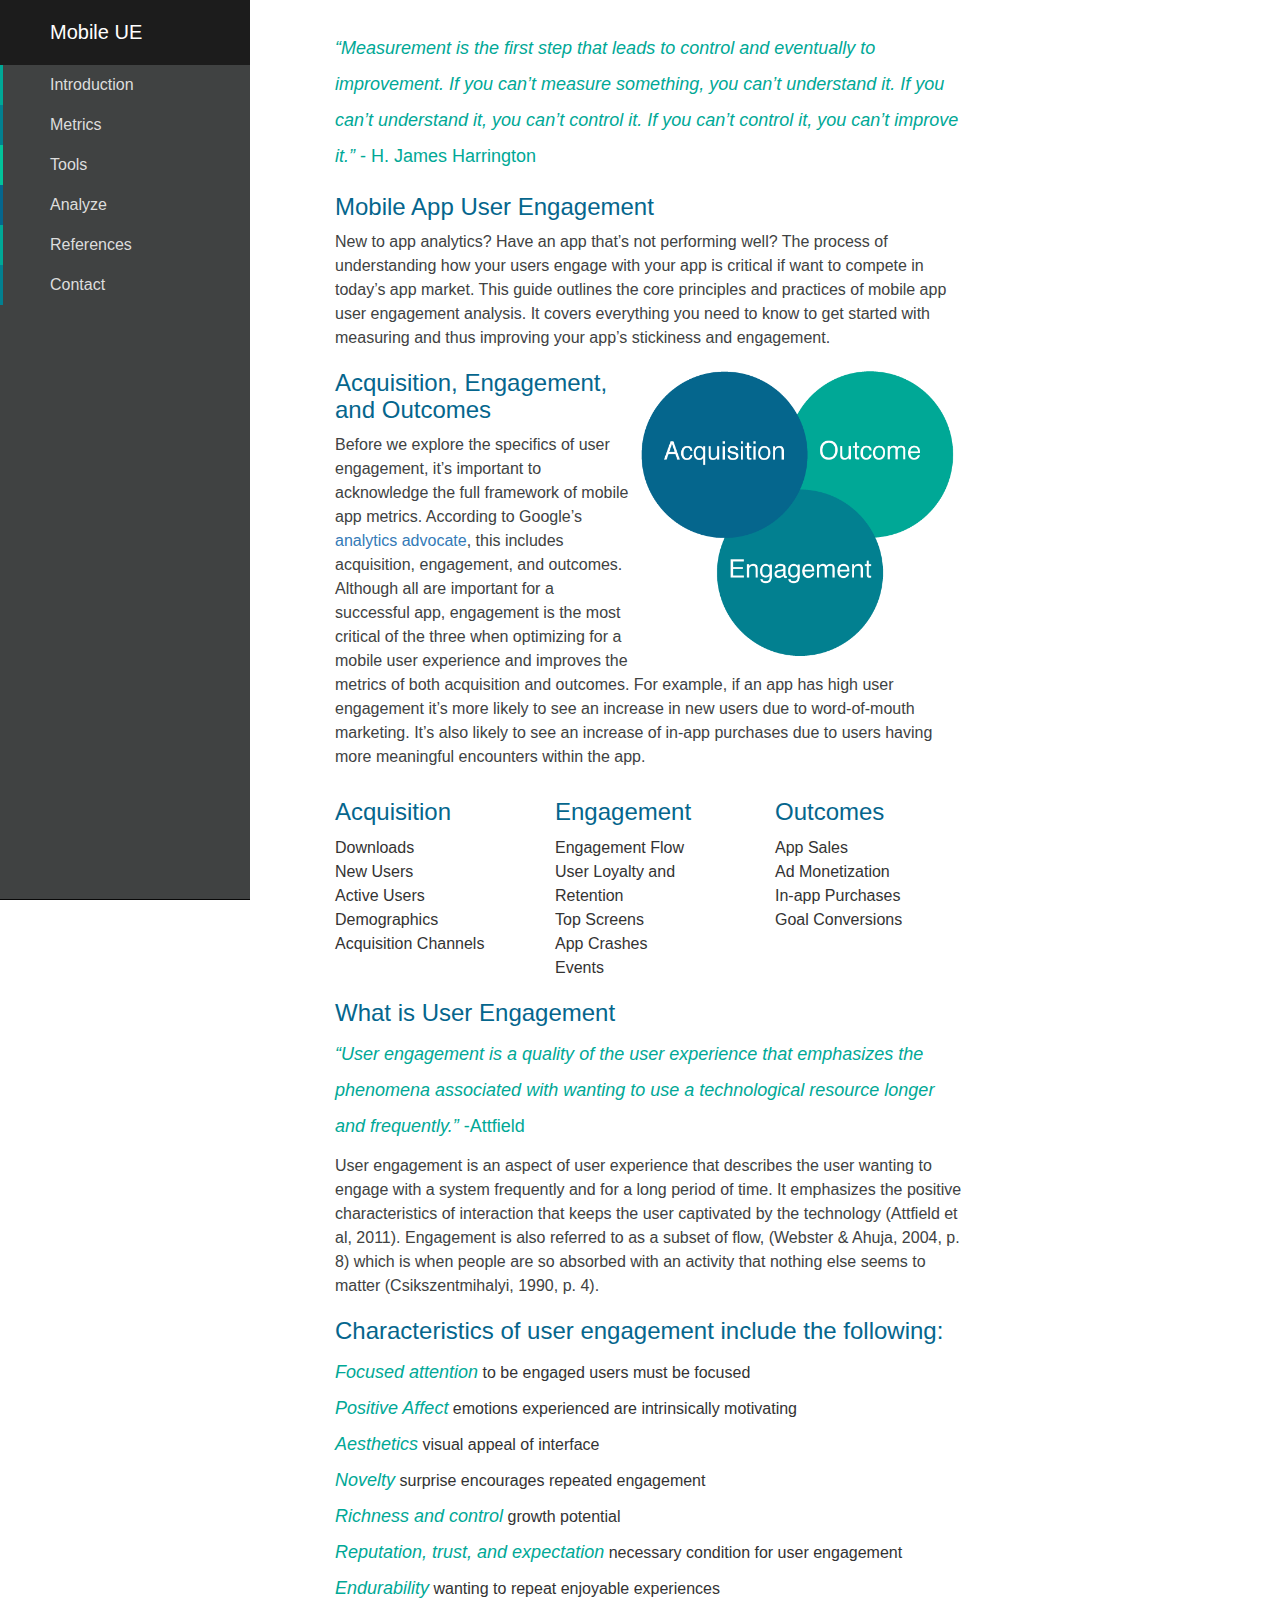
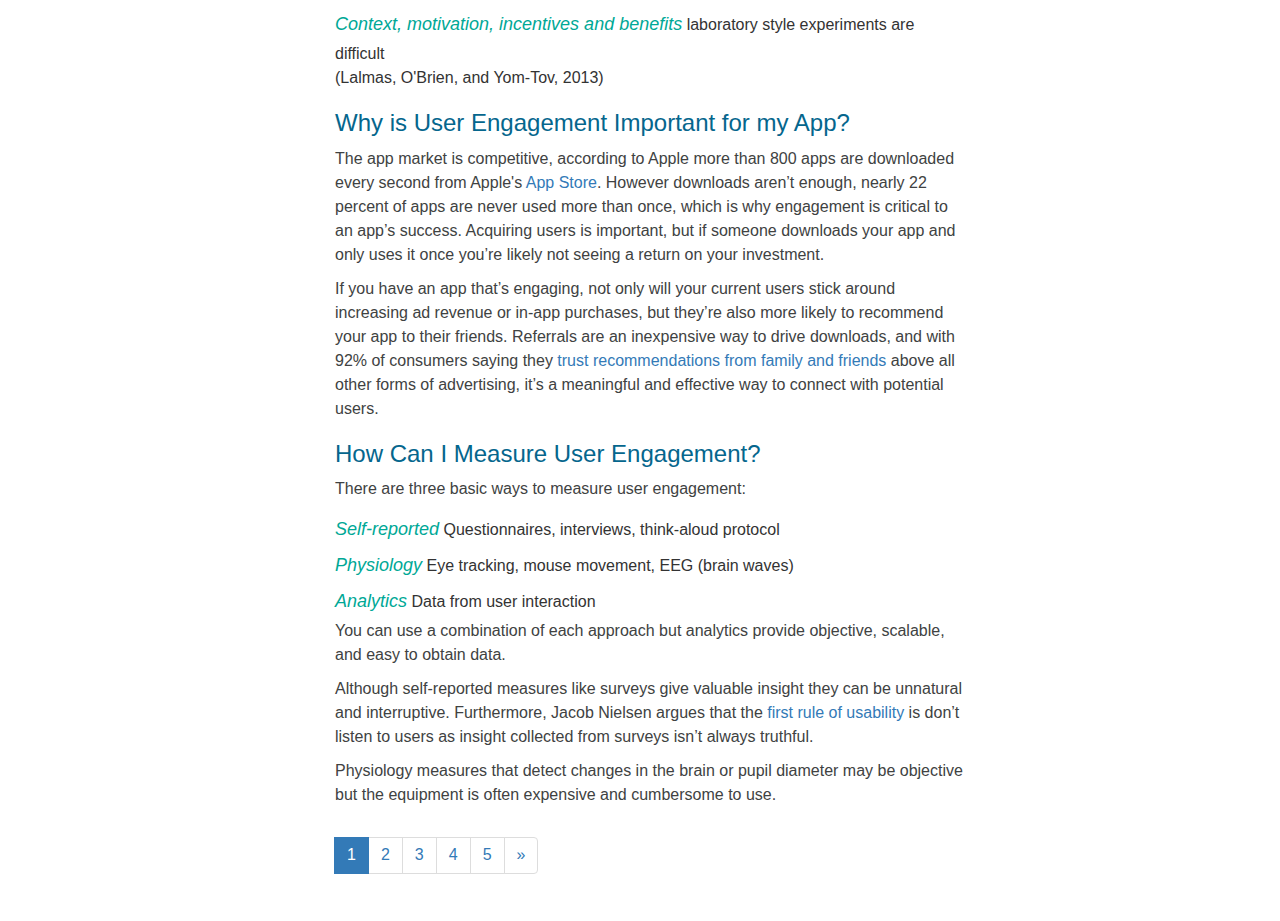
<file: index.html>
<!DOCTYPE html>
<html lang="en">

<head>

    <meta charset="utf-8">
    <meta http-equiv="X-UA-Compatible" content="IE=edge">
    <meta name="viewport" content="width=device-width, initial-scale=1">
    <meta name="description" content="">
    <meta name="author" content="">

    <title>Measuring App User Engagement</title>

    <!-- Bootstrap Core CSS -->
    <link href="css/bootstrap.min.css" rel="stylesheet">

    <!-- Custom CSS -->
    <link href="css/simple-sidebar.css" rel="stylesheet">

    <!-- HTML5 Shim and Respond.js IE8 support of HTML5 elements and media queries -->
    <!-- WARNING: Respond.js doesn't work if you view the page via file:// -->
    <!--[if lt IE 9]>
        <script src="https://oss.maxcdn.com/libs/html5shiv/3.7.0/html5shiv.js"></script>
        <script src="https://oss.maxcdn.com/libs/respond.js/1.4.2/respond.min.js"></script>
    <![endif]-->

</head>

<body>

    <div id="wrapper">

<!-- Sidebar -->
        <nav class="navbar navbar-inverse navbar-fixed-top" id="sidebar-wrapper" role="navigation">
            <ul class="nav sidebar-nav">
                <li class="sidebar-brand">
                    <a href="index.html">
                       Mobile UE
                    </a>
                </li>
                <li>
                    <a href="index.html">Introduction</a>
                </li>
                <li>
                    <a href="metrics.html">Metrics</a>
                </li>
                <li>
                    <a href="tools.html">Tools</a>
                </li>
                <li>
                    <a href="analyze.html">Analyze</a>
                </li>
               
                
                 <li>
                    <a href="references.html">References</a>
                </li>
            
                <li>
                    <a href="https://twitter.com/meshalockett">Contact</a>
                </li>
                
            </ul>
        </nav>
        <!-- /#sidebar-wrapper -->

        <!-- Page Content -->
        <div id="page-content-wrapper">
            <div class="container-fluid">
                <div class="row">
                    <div class="col-lg-12">
                        <p class="green"><em>“Measurement is the first step that leads to control and eventually to improvement. If you can’t measure something, you can’t understand it. If you can’t understand it, you can’t control it. If you can’t control it, you can’t improve it.”</em> - H. James Harrington</p>

                        <h1>Mobile App User Engagement</h1>

                        <p>New to app analytics? Have an app that’s not performing well? The process of understanding how your users engage with your app is critical if want to compete in today’s app market. This guide outlines the core principles and practices of mobile app user engagement analysis. It covers everything you need to know to get started with measuring and thus improving your app’s stickiness and engagement.</p>

                        <img src="img/app-metrics.png" alt="Acquisition, Engagement, and Outcomes diagram" class="img-responsive" width="50%" style="float:right"><h1>Acquisition, Engagement, and Outcomes</h1>

                        <p>Before we explore the specifics of user engagement, it’s important to acknowledge the full framework of mobile app metrics. According to Google’s <a href ="http://analytics.blogspot.co.uk/2013/05/webinar-on-wed-613-metrics-for-mobile.html">analytics advocate</a>, this includes acquisition, engagement, and outcomes. Although all are important for a successful app, engagement is the most critical of the three when optimizing for a mobile user experience and improves the metrics of both acquisition and outcomes. For example, if an app has high user engagement it’s more likely to see an increase in new users due to word-of-mouth marketing. It’s also likely to see an increase of in-app purchases due to users having more meaningful encounters within the app.</p>

						<div class="row">
						  <div class="col-sm-4">
						  <h1>Acquisition</h1>
						  <ul style="list-style: none; list-style-position:inside; margin:0; padding:0; ">
							  <li>Downloads</li>
							  <li>New Users</li>
							  <li>Active Users</li>
							  <li>Demographics</li>
							  <li>Acquisition Channels</li>
						  </ul>

						  </div>
						  <div class="col-sm-4">
						  <h1>Engagement</h1>
						  <ul style="list-style: none; list-style-position:inside; margin:0; padding:0; ">
							  <li>Engagement Flow</li>
							  <li>User Loyalty and Retention</li>
							  <li>Top Screens</li>
							  <li>App Crashes</li>
							  <li>Events</li>
						  </ul></div>
						  <div class="col-sm-4">
						  <h1>Outcomes</h1>
						  <ul style="list-style: none; list-style-position:inside; margin:0; padding:0; ">
							  <li>App Sales</li>
							  <li>Ad Monetization</li>
							  <li>In-app Purchases</li>
							  <li>Goal Conversions</li>
							  
						 </ul>
						  </div>
						</div>


                        <h1>What is User Engagement</h1>
                        
                        <p class="green">
						<em>“User engagement is a quality of the user experience that emphasizes the phenomena associated with wanting to use a technological resource longer and frequently.”</em> -Attfield</p>

						<p>User engagement is an aspect of user experience that describes the user wanting to engage with a system frequently and for a long period of time. It emphasizes the positive characteristics of interaction that keeps the user captivated by the technology (Attfield et al, 2011). Engagement is also referred to as a subset of flow, (Webster & Ahuja, 2004, p. 8) which is when people are so absorbed with an activity that nothing else seems to matter (Csikszentmihalyi, 1990, p. 4).</p>

						<h1>Characteristics of user engagement include the following:</h1>
						<ul style="list-style: none; list-style-position:inside; margin:0; padding:0; ">
							  <li><em class="green">Focused attention</em> to be engaged users must be focused</li>
							  <li><em class="green">Positive Affect</em> emotions experienced are intrinsically motivating</li>
							  <li><em class="green">Aesthetics</em> visual appeal of interface</li>
							  <li><em class="green">Novelty</em> surprise encourages repeated engagement</li>
							  <li><em class="green">Richness and control</em> growth potential</li>
							  <li><em class="green">Reputation, trust, and expectation</em> necessary condition for user engagement</li>
							  <li><em class="green">Endurability</em> wanting to repeat enjoyable experiences</li>
							  <li><em class="green">Context, motivation, incentives and benefits</em> laboratory style experiments are difficult</li>
							  <li>(Lalmas, O'Brien, and Yom-Tov, 2013)</li>
							  
						 </ul>

						<h1>Why is User Engagement Important for my App?</h1>
						<p>The app market is competitive, according to Apple more than 800 apps are downloaded every second from Apple's <a href="http://www.apple.com/pr/library/2013/05/16Apples-App-Store-Marks-Historic-50-Billionth-Download.html"> App Store</a>. However downloads aren’t enough, nearly 22 percent of apps are never used more than once, which is why engagement is critical to an app’s success. Acquiring users is important, but if someone downloads your app and only uses it once you’re likely not seeing a return on your investment.</p>

						<p>If you have an app that’s engaging, not only will your current users stick around increasing ad revenue or in-app purchases, but they’re also more likely to recommend your app to their friends. Referrals are an inexpensive way to drive downloads, and with 92% of consumers saying they <a href="http://www.nielsen.com/us/en/insights/reports/2012/global-trust-in-advertising-and-brand-messages.html">trust recommendations from family and friends</a> above all other forms of advertising, it’s a meaningful and effective way to connect with potential users.</p>

						<h1>How Can I Measure User Engagement?</h1>
						<p>There are three basic ways to measure user engagement:</p>
						<ul style="list-style: none; list-style-position:inside; margin:0; padding:0; ">
						<li><em class="green">Self-reported</em> Questionnaires, interviews, think-aloud protocol</li>
						<li><em class="green">Physiology</em> Eye  tracking, mouse movement, EEG (brain waves)</li>
						<li><em class="green">Analytics</em> Data from user interaction</li>

						</ul>

						<p>You can use a combination of each approach but analytics provide objective, scalable, and easy to obtain data.</p>

						<p>Although self-reported measures like surveys give valuable insight they can be unnatural and interruptive. Furthermore, Jacob Nielsen argues that the <a href="https://www.nngroup.com/articles/first-rule-of-usability-dont-listen-to-users/">first rule of usability</a> is don’t listen to users as insight collected from surveys isn’t always truthful.</p>

						<p>Physiology measures that detect changes in the brain or pupil diameter may be objective but the equipment is often expensive and cumbersome to use.</p>


<nav>
  <ul class="pagination">
    <li>
     
    </li>
    <li class="active"><a href="index.html">1</a></li>
    <li><a href="metrics.html">2</a></li>
    <li><a href="tools.html">3</a></li>
    <li><a href="analyze.html">4</a></li>
    <li><a href="references.html">5</a></li>
    <li>
      <a href="metrics.html" aria-label="Next">
        <span aria-hidden="true">&raquo;</span>
      </a>
    </li>
  </ul>
</nav>

                        <!-- <a href="#menu-toggle" class="btn btn-default" id="menu-toggle">Toggle Menu</a>-->
                    </div>
                </div>
            </div>
        </div>
        <!-- /#page-content-wrapper -->

    </div>
    <!-- /#wrapper -->

    <!-- jQuery -->
    <script src="js/jquery.js"></script>

    <!-- Bootstrap Core JavaScript -->
    <script src="js/bootstrap.min.js"></script>

    <!-- Menu Toggle Script -->
    <script>
    $("#menu-toggle").click(function(e) {
        e.preventDefault();
        $("#wrapper").toggleClass("toggled");
    });
    </script>

</body>

</html>
</file>
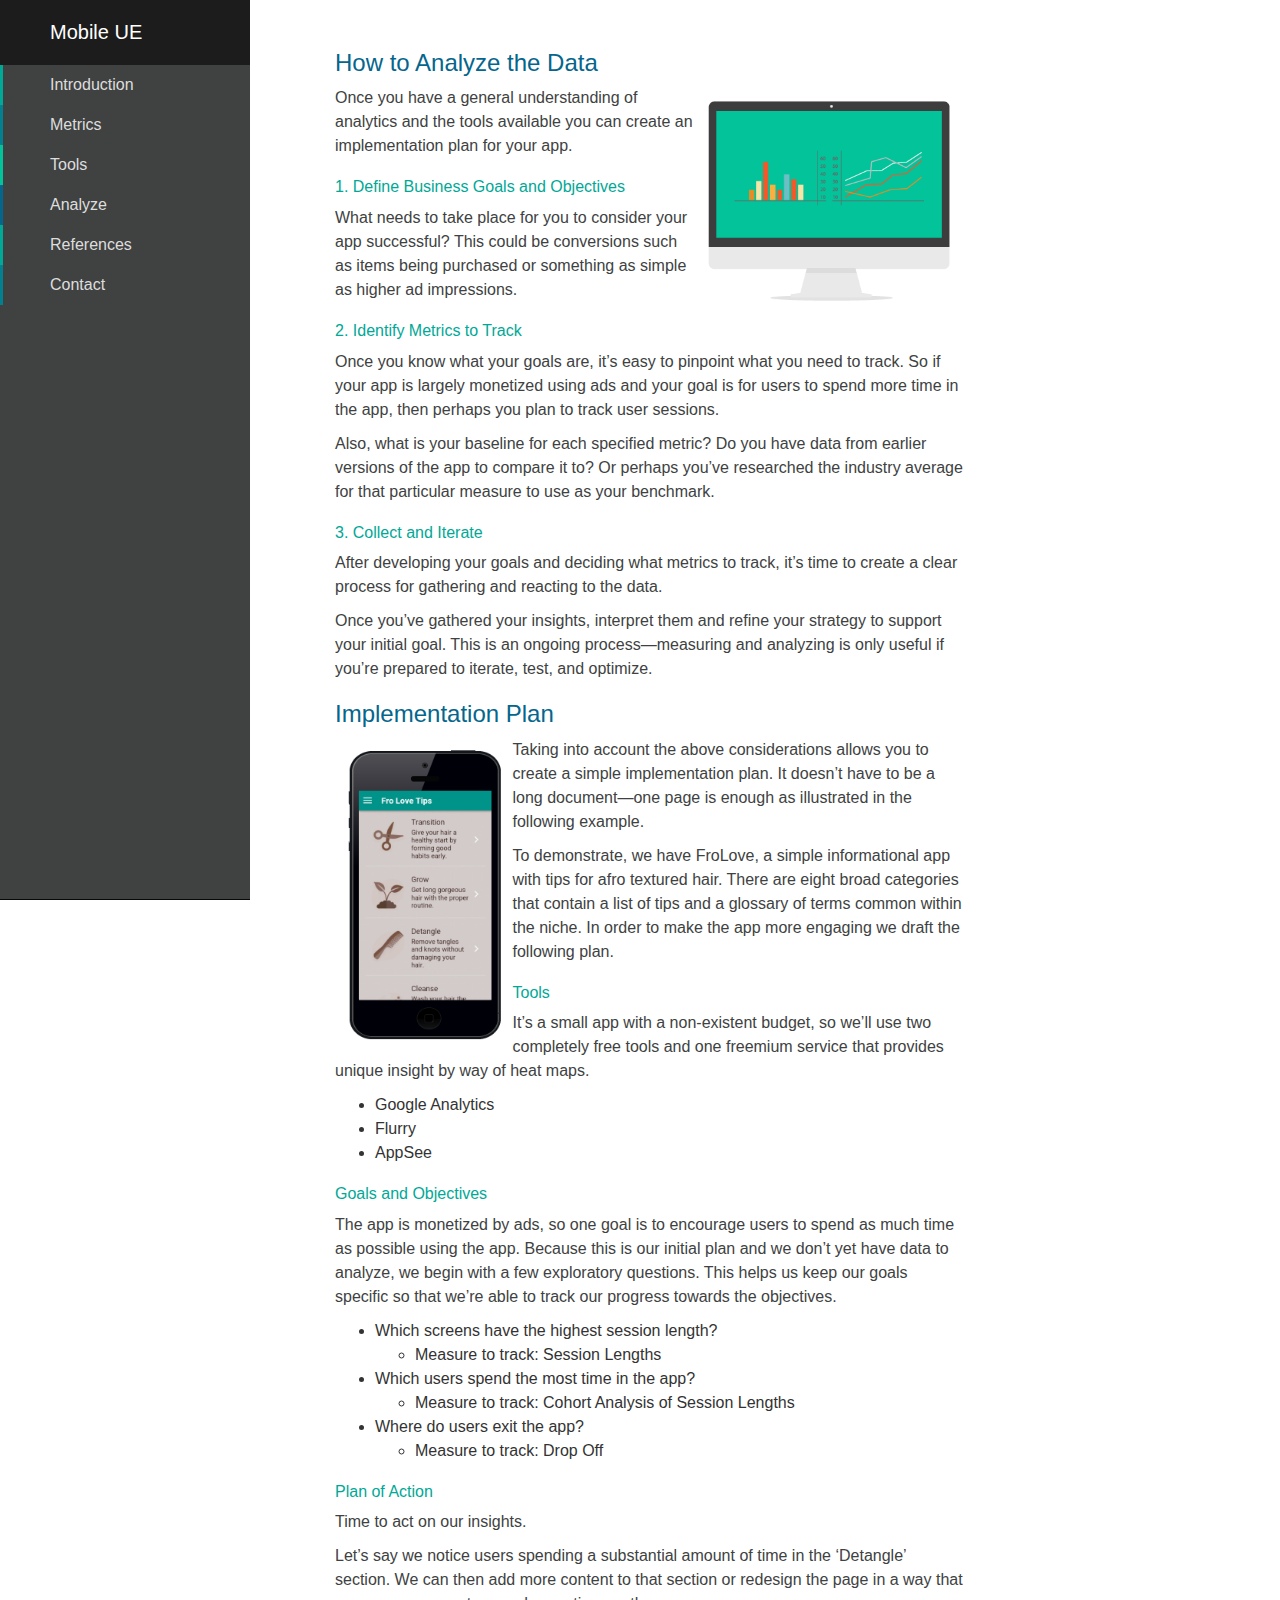
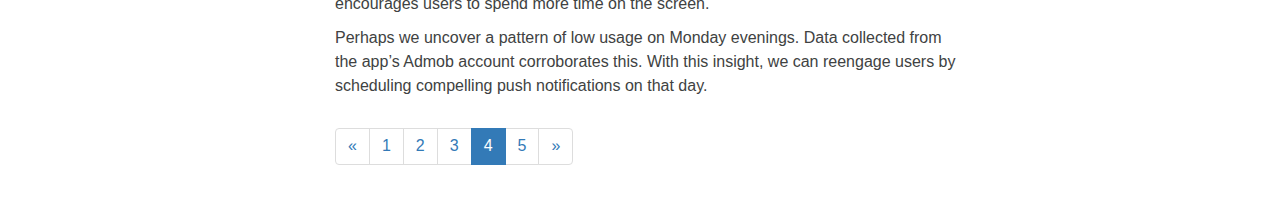
<file: analyze.html>
<!DOCTYPE html>
<html lang="en">

<head>

    <meta charset="utf-8">
    <meta http-equiv="X-UA-Compatible" content="IE=edge">
    <meta name="viewport" content="width=device-width, initial-scale=1">
    <meta name="description" content="">
    <meta name="author" content="">

    <title>Metrics</title>

    <!-- Bootstrap Core CSS -->
    <link href="css/bootstrap.min.css" rel="stylesheet">

    <!-- Custom CSS -->
    <link href="css/simple-sidebar.css" rel="stylesheet">

    <!-- HTML5 Shim and Respond.js IE8 support of HTML5 elements and media queries -->
    <!-- WARNING: Respond.js doesn't work if you view the page via file:// -->
    <!--[if lt IE 9]>
        <script src="https://oss.maxcdn.com/libs/html5shiv/3.7.0/html5shiv.js"></script>
        <script src="https://oss.maxcdn.com/libs/respond.js/1.4.2/respond.min.js"></script>
    <![endif]-->

</head>

<body>

    <div id="wrapper">

<!-- Sidebar -->
        <nav class="navbar navbar-inverse navbar-fixed-top" id="sidebar-wrapper" role="navigation">
            <ul class="nav sidebar-nav">
                <li class="sidebar-brand">
                    <a href="index.html">
                       Mobile UE
                    </a>
                </li>
                <li>
                    <a href="index.html">Introduction</a>
                </li>
                <li>
                    <a href="metrics.html">Metrics</a>
                </li>
                <li>
                    <a href="tools.html">Tools</a>
                </li>
                <li>
                    <a href="analyze.html">Analyze</a>
                </li>
                 
                 <li>
                    <a href="references.html">References</a>
                </li>
            
                <li>
                    <a href="https://twitter.com/meshalockett">Contact</a>
                </li>
                
            </ul>
        </nav>
        <!-- /#sidebar-wrapper -->

        <!-- Page Content -->
        <div id="page-content-wrapper">
            <div class="container-fluid">
                <div class="row">
                    <div class="col-lg-12">
                       <h1>How to Analyze the Data</h1>

                       <img src=img/dashboard.png alt="app-icon" class="img-responsive" width="40%" style="float:right"/>

                       <p>Once you have a general understanding of analytics and the tools available you can create an implementation plan for your app.</p>

                    <h2>1. Define Business Goals and Objectives</h2>
                    <p>What needs to take place for you to consider your app successful? This could be conversions such as items being purchased or something as simple as higher ad impressions.</p>

                    <h2>2. Identify Metrics to Track</h2>

                    <p>Once you know what your goals are, it’s easy to pinpoint what you need to track. So if your app is largely monetized using ads and your goal is for users to spend more time in the app, then perhaps you plan to track user sessions.</p>

                    <p>Also, what is your baseline for each specified metric? Do you have data from earlier versions of the app to compare it to? Or perhaps you’ve researched the industry average for that particular measure to use as your benchmark.</p>

                    <h2>3. Collect and Iterate</h2>

                    <p>After developing your goals and deciding what metrics to track, it’s time to create a clear process for gathering and reacting to the data.</p>

                    <p>Once you’ve gathered your insights, interpret them and refine your strategy to support your initial goal. This is an ongoing process—measuring and analyzing is only useful if you’re prepared to iterate, test, and optimize.</p>

                    <h1>Implementation Plan</h1>

                    <img src=img/frolove_icon.png alt="app-screenshot" class="img-responsive" width="25%" style="float:left"/> <p>Taking into account the above considerations allows you to create a simple implementation plan. It doesn’t have to be a long document—one page is enough as illustrated in the following example.</p>

                    <p>To demonstrate, we have FroLove, a simple informational app with tips for afro textured hair. There are eight broad categories that contain a list of tips and a glossary of terms common within the niche. In order to make the app more engaging we draft the following plan.</p>


                    <h2>Tools</h2>
                    <p>It’s a small app with a non-existent budget, so we’ll use two completely free tools and one freemium service that provides unique insight by way of heat maps.</p>

                    <ul>
                    <li>Google Analytics</li>
                    <li>Flurry</li>
                    <li>AppSee</li>
                    </ul>

                    <h2>Goals and Objectives</h2>
                    <p>The app is monetized by ads, so one goal is to encourage users to spend as much time as possible using the app. Because this is our initial plan and we don’t yet have data to analyze, we begin with a few exploratory questions. This helps us keep our goals specific so that we’re able to track our progress towards the objectives.</p>

                    <ul>
                        <li>Which screens have the highest session length?</li>
                        <ul>
                            <li>Measure to track: Session Lengths</li>

                        </ul>
                        <li>Which users spend the most time in the app?</li>
                        <ul>
                        <li>Measure to track: Cohort Analysis of Session Lengths

                        </li>
                        </ul>
                        <li> Where do users exit the app?</li>
                        <ul>
                        <li>Measure to track: Drop Off</li>
                        </ul>

                    </ul>

                    <h2>Plan of Action</h2>

                    <p>Time to act on our insights.</p>

                    <p>Let’s say we notice users spending a substantial amount of time in the ‘Detangle’ section. We can then add more content to that section or redesign the page in a way that encourages users to spend more time on the screen.</p>

                    <p>Perhaps we uncover a pattern of low usage on Monday evenings. Data collected from the app’s Admob account corroborates this. With this insight, we can reengage users by scheduling compelling push notifications on that day.</p>




<nav>
  <ul class="pagination">
    <li>
      <a href="tools.html" aria-label="Previous">
        <span aria-hidden="true">&laquo;</span>
      </a>
    </li>
    <li><a href="index.html">1</a></li>
    <li><a href="metrics.html">2</a></li>
    <li><a href="tools.html">3</a></li>
    <li class="active"><a href="analyze.html">4</a></li>
    <li><a href="references.html">5</a></li>
    <li>
      <a href="references.html" aria-label="Next">
        <span aria-hidden="true">&raquo;</span>
      </a>
    </li>
  </ul>
</nav>




                    </div>
                </div>
            </div>
        </div>
        <!-- /#page-content-wrapper -->

    </div>
    <!-- /#wrapper -->

    <!-- jQuery -->
    <script src="js/jquery.js"></script>

    <!-- Bootstrap Core JavaScript -->
    <script src="js/bootstrap.min.js"></script>

    <!-- Menu Toggle Script -->
    <script>
    $("#menu-toggle").click(function(e) {
        e.preventDefault();
        $("#wrapper").toggleClass("toggled");
    });
    </script>

</body>

</html>
</file>
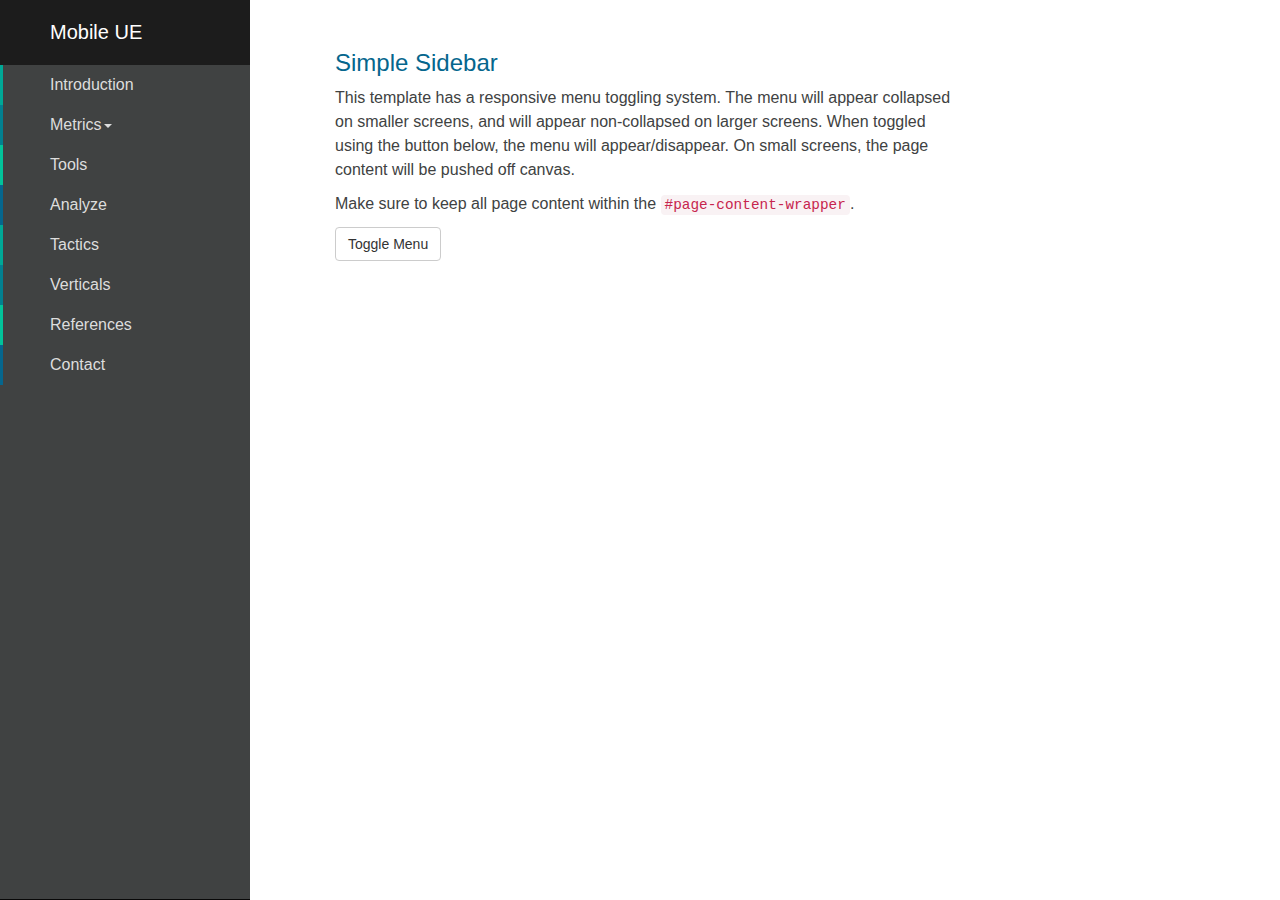
<file: introduction.html>
<!DOCTYPE html>
<html lang="en">

<head>

    <meta charset="utf-8">
    <meta http-equiv="X-UA-Compatible" content="IE=edge">
    <meta name="viewport" content="width=device-width, initial-scale=1">
    <meta name="description" content="">
    <meta name="author" content="">

    <title>Simple Sidebar - Start Bootstrap Template</title>

    <!-- Bootstrap Core CSS -->
    <link href="css/bootstrap.min.css" rel="stylesheet">

    <!-- Custom CSS -->
    <link href="css/simple-sidebar.css" rel="stylesheet">

    <!-- HTML5 Shim and Respond.js IE8 support of HTML5 elements and media queries -->
    <!-- WARNING: Respond.js doesn't work if you view the page via file:// -->
    <!--[if lt IE 9]>
        <script src="https://oss.maxcdn.com/libs/html5shiv/3.7.0/html5shiv.js"></script>
        <script src="https://oss.maxcdn.com/libs/respond.js/1.4.2/respond.min.js"></script>
    <![endif]-->

</head>

<body>

    <div id="wrapper">

<!-- Sidebar -->
        <nav class="navbar navbar-inverse navbar-fixed-top" id="sidebar-wrapper" role="navigation">
            <ul class="nav sidebar-nav">
                <li class="sidebar-brand">
                    <a href="#">
                       Mobile UE
                    </a>
                </li>
                <li>
                    <a href="#">Introduction</a>
                </li>
                <li class="dropdown">
                  <a href="#" class="dropdown-toggle" data-toggle="dropdown">Metrics<span class="caret"></span></a>
                  <ul class="dropdown-menu" role="menu">
                    <li class="dropdown-header">Dropdown heading</li>
                    <li><a href="#">Action</a></li>
                    <li><a href="#">Another action</a></li>
                    <li><a href="#">Something else here</a></li>
                    <li><a href="#">Separated link</a></li>
                    <li><a href="#">One more separated link</a></li>
                  </ul>
                </li>
                <li>
                    <a href="#">Tools</a>
                </li>
                <li>
                    <a href="#">Analyze</a>
                </li>
                 <li>
                    <a href="#">Tactics</a>
                </li>
                 <li>
                    <a href="#">Verticals</a>
                </li>
                 <li>
                    <a href="#">References</a>
                </li>
            
                <li>
                    <a href="#">Contact</a>
                </li>
                
            </ul>
        </nav>
        <!-- /#sidebar-wrapper -->

        <!-- Page Content -->
        <div id="page-content-wrapper">
            <div class="container-fluid">
                <div class="row">
                    <div class="col-lg-12">
                        <h1>Simple Sidebar</h1>
                        <p>This template has a responsive menu toggling system. The menu will appear collapsed on smaller screens, and will appear non-collapsed on larger screens. When toggled using the button below, the menu will appear/disappear. On small screens, the page content will be pushed off canvas.</p>
                        <p>Make sure to keep all page content within the <code>#page-content-wrapper</code>.</p>
                        <a href="#menu-toggle" class="btn btn-default" id="menu-toggle">Toggle Menu</a>
                    </div>
                </div>
            </div>
        </div>
        <!-- /#page-content-wrapper -->

    </div>
    <!-- /#wrapper -->

    <!-- jQuery -->
    <script src="js/jquery.js"></script>

    <!-- Bootstrap Core JavaScript -->
    <script src="js/bootstrap.min.js"></script>

    <!-- Menu Toggle Script -->
    <script>
    $("#menu-toggle").click(function(e) {
        e.preventDefault();
        $("#wrapper").toggleClass("toggled");
    });
    </script>

</body>

</html>
</file>
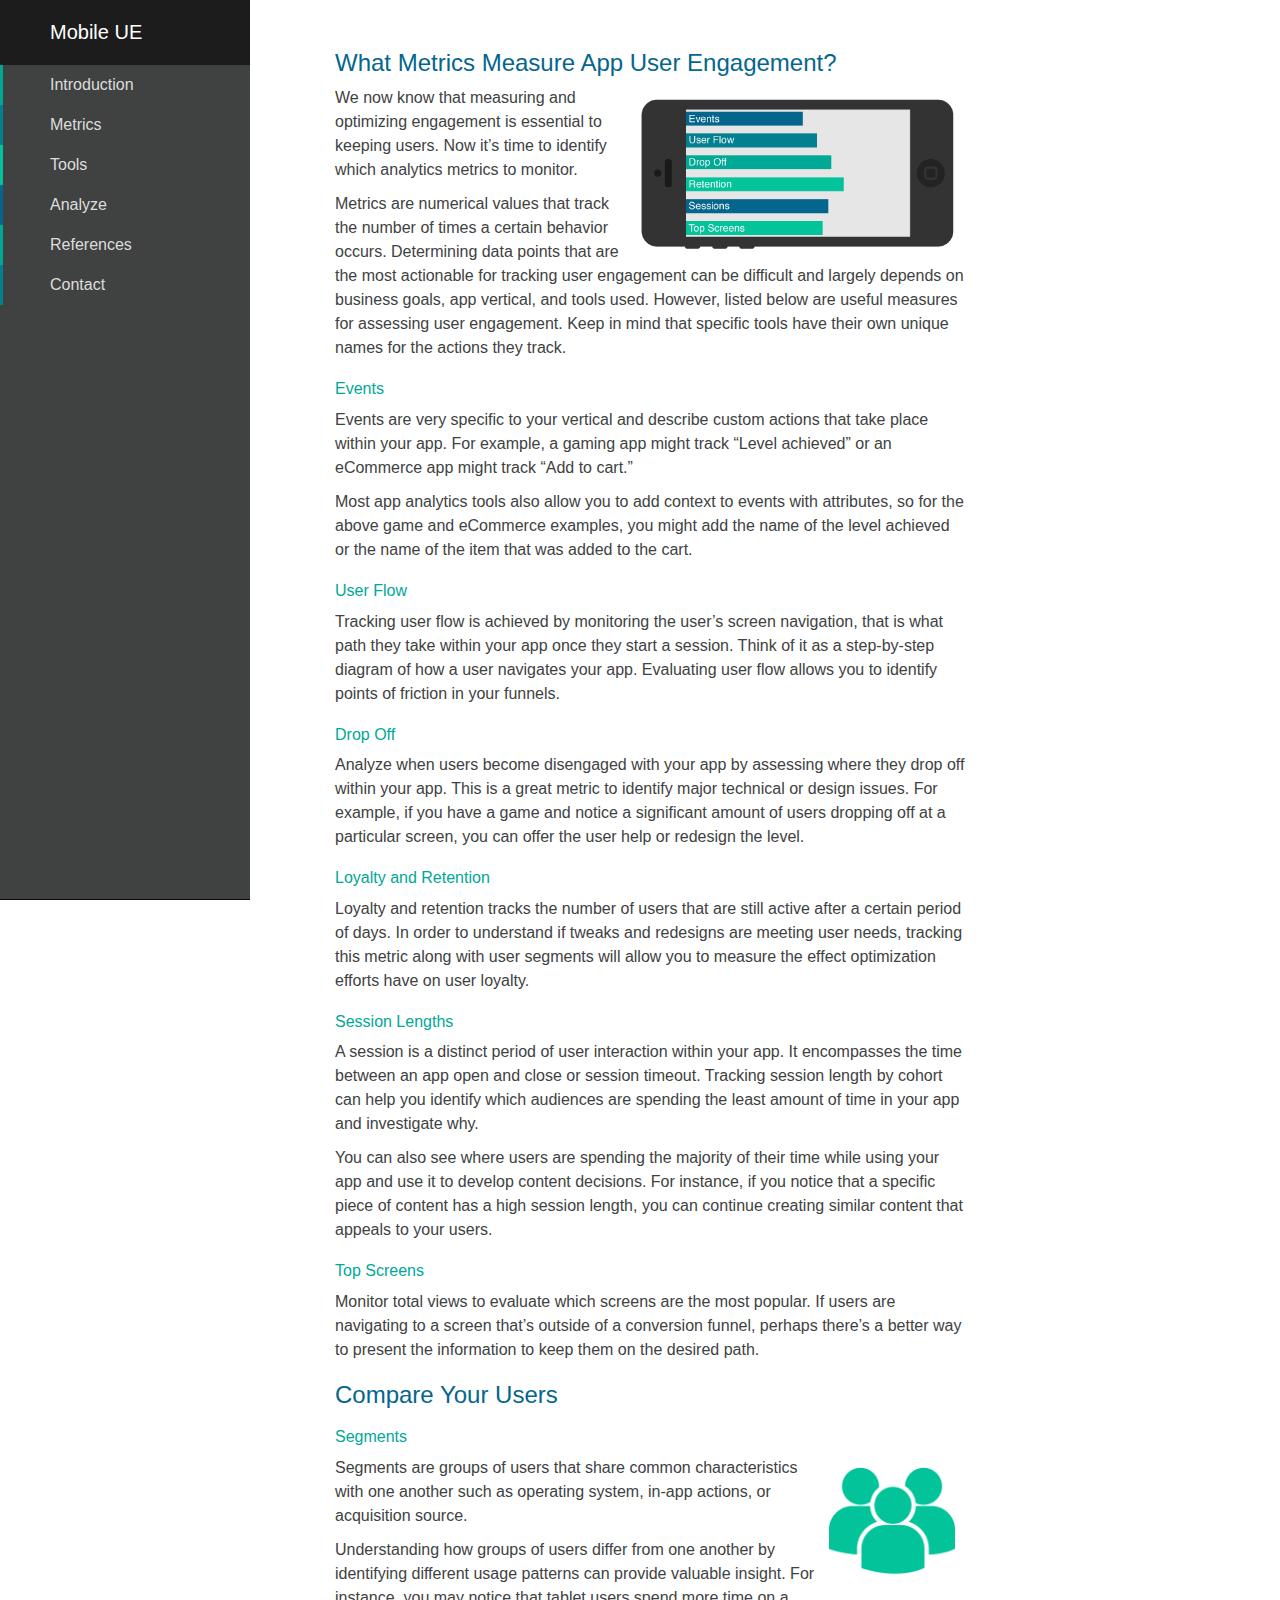
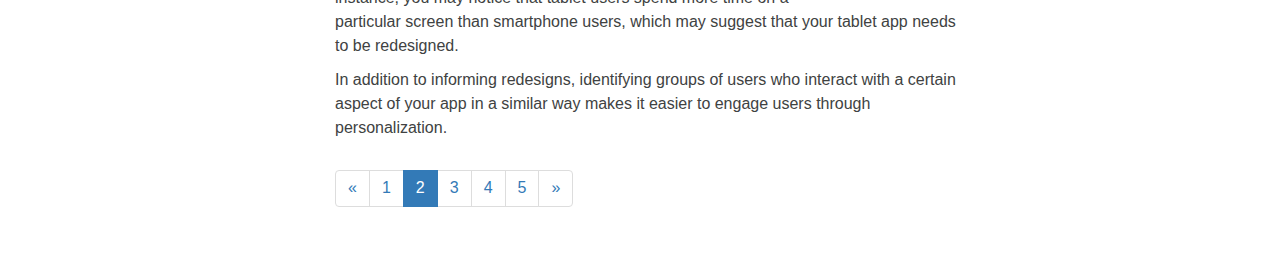
<file: metrics.html>
<!DOCTYPE html>
<html lang="en">

<head>

    <meta charset="utf-8">
    <meta http-equiv="X-UA-Compatible" content="IE=edge">
    <meta name="viewport" content="width=device-width, initial-scale=1">
    <meta name="description" content="">
    <meta name="author" content="">

    <title>Metrics</title>

    <!-- Bootstrap Core CSS -->
    <link href="css/bootstrap.min.css" rel="stylesheet">

    <!-- Custom CSS -->
    <link href="css/simple-sidebar.css" rel="stylesheet">

    <!-- HTML5 Shim and Respond.js IE8 support of HTML5 elements and media queries -->
    <!-- WARNING: Respond.js doesn't work if you view the page via file:// -->
    <!--[if lt IE 9]>
        <script src="https://oss.maxcdn.com/libs/html5shiv/3.7.0/html5shiv.js"></script>
        <script src="https://oss.maxcdn.com/libs/respond.js/1.4.2/respond.min.js"></script>
    <![endif]-->

</head>

<body>

    <div id="wrapper">

<!-- Sidebar -->
        <nav class="navbar navbar-inverse navbar-fixed-top" id="sidebar-wrapper" role="navigation">
            <ul class="nav sidebar-nav">
                <li class="sidebar-brand">
                    <a href="index.html">
                       Mobile UE
                    </a>
                </li>
                <li>
                    <a href="index.html">Introduction</a>
                </li>
                <li>
                    <a href="metrics.html">Metrics</a>
                </li>
                <li>
                    <a href="tools.html">Tools</a>
                </li>
                <li>
                    <a href="analyze.html">Analyze</a>
                </li>
                 
                 <li>
                    <a href="references.html">References</a>
                </li>
            
                <li>
                    <a href="https://twitter.com/meshalockett">Contact</a>
                </li>
                
            </ul>
        </nav>
        <!-- /#sidebar-wrapper -->

        <!-- Page Content -->
        <div id="page-content-wrapper">
            <div class="container-fluid">
                <div class="row">
                    <div class="col-lg-12">
                        <h1>What Metrics Measure App User Engagement?</h1>

                        <img src="img/app-metrics2.png" alt="Acquisition, Engagement, and Outcomes diagram" class="img-responsive" width="50%" style="float:right">
                        <p>We now know that measuring and optimizing engagement is essential to keeping users. Now it’s time to identify which analytics metrics to monitor.</p>

                        
                        <p>Metrics are numerical values that track the number of times a certain behavior occurs.  
                        Determining data points that are the most actionable for tracking user engagement can be difficult and largely depends on business goals, app vertical, and tools used. However, listed below are useful measures for assessing user engagement. Keep in mind that specific tools have their own unique names for the actions they track. </p>

                        <h2>Events</h2>
                        <p>Events are very specific to your vertical and describe custom actions that take place within your app. For example, a gaming app might track “Level achieved” or an eCommerce app might track “Add to cart.”</p>

                        <p>Most app analytics tools also allow you to add context to events with attributes, so for the above game and eCommerce examples, you might add the name of the level achieved or the name of the item that was added to the cart.</p>

                        <h2>User Flow</h2>
                        <p>Tracking user flow is achieved by monitoring the user’s screen navigation, that is what path they take within your app once they start a session. Think of it as a step-by-step diagram of how a user navigates your app. Evaluating user flow allows you to identify points of friction in your funnels.</p>

                        <h2>Drop Off</h2>
                        <p>Analyze when users become disengaged with your app by assessing where they drop off within your app. This is a great metric to identify major technical or design issues. For example, if you have a game and notice a significant amount of users dropping off at a particular screen, you can offer the user help or redesign the level. </p>

                        <h2>Loyalty and Retention</h2>
                        <p>Loyalty and retention tracks the number of users that are still active after a certain period of days. In order to understand if tweaks and redesigns are meeting user needs, tracking this metric along with user segments will allow you to measure the effect optimization efforts have on user loyalty.</p>

                        <h2>Session Lengths</h2>
                        <p>A session is a distinct period of user interaction within your app. It encompasses the time between an app open and close or session timeout. Tracking session length by cohort can help you identify which audiences are spending the least amount of time in your app and investigate why.</p>

                        <p>You can also see where users are spending the majority of their time while using your app and use it to develop content decisions. For instance, if you notice that a specific piece of content has a high session length, you can continue creating similar content that appeals to your users.</p>

                        <h2>Top Screens</h2>
                        <p>Monitor total views to evaluate which screens are the most popular. If users are navigating to a screen that’s outside of a conversion funnel, perhaps there’s a better way to present the information to keep them on the desired path.</p>

                        <h1>Compare Your Users</h1>
                        
                        <h2>Segments</h2>

                         <img src="img/users.png" alt="Acquisition, Engagement, and Outcomes diagram" class="img-responsive" width="20%" style="float:right">

                        <p>Segments are groups of users that share common characteristics with one another such as operating system, in-app actions, or acquisition source.</p>

                        <p>Understanding how groups of users differ from one another by identifying different usage patterns can provide valuable insight. For instance, you may notice that tablet users spend more time on a particular screen than smartphone users, which may suggest that your tablet app needs to be redesigned.</p>

                        <p>In addition to informing redesigns, identifying groups of users who interact with a certain aspect of your app in a similar way makes it easier to engage users through personalization.</p>


<nav>
  <ul class="pagination">
    <li>
      <a href="index.html" aria-label="Previous">
        <span aria-hidden="true">&laquo;</span>
      </a>
    </li>
    <li><a href="index.html">1</a></li>
    <li class="active"><a href="metrics.html">2</a></li>
    <li><a href="tools.html">3</a></li>
    <li><a href="analyze.html">4</a></li>
    <li><a href="references.html">5</a></li>
    <li>
      <a href="tools.html" aria-label="Next">
        <span aria-hidden="true">&raquo;</span>
      </a>
    </li>
  </ul>
</nav>


                    </div>
                </div>
            </div>
        </div>
        <!-- /#page-content-wrapper -->

    </div>
    <!-- /#wrapper -->

    <!-- jQuery -->
    <script src="js/jquery.js"></script>

    <!-- Bootstrap Core JavaScript -->
    <script src="js/bootstrap.min.js"></script>

    <!-- Menu Toggle Script -->
    <script>
    $("#menu-toggle").click(function(e) {
        e.preventDefault();
        $("#wrapper").toggleClass("toggled");
    });
    </script>

</body>

</html>
</file>
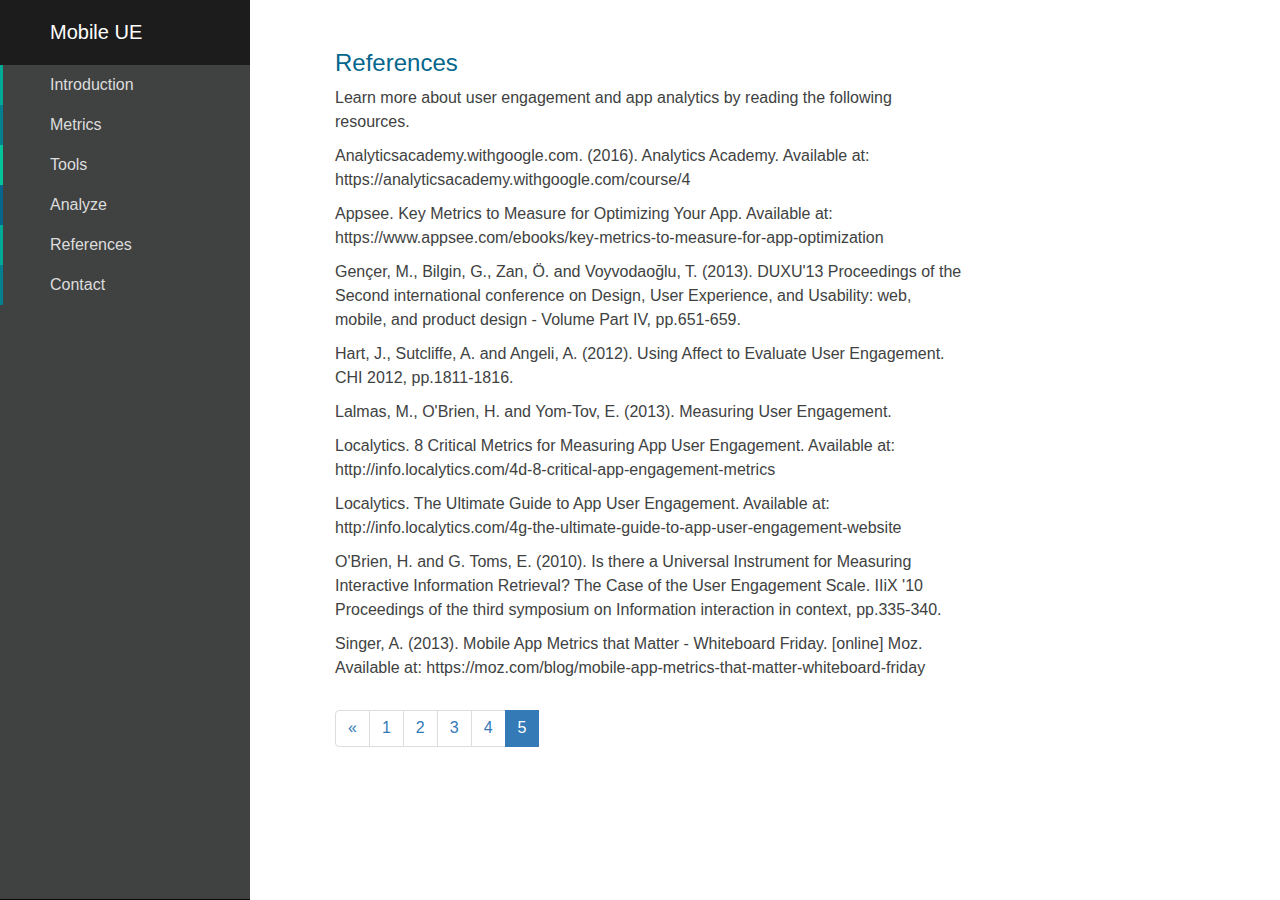
<file: references.html>
<!DOCTYPE html>
<html lang="en">

<head>

    <meta charset="utf-8">
    <meta http-equiv="X-UA-Compatible" content="IE=edge">
    <meta name="viewport" content="width=device-width, initial-scale=1">
    <meta name="description" content="">
    <meta name="author" content="">

    <title>Metrics</title>

    <!-- Bootstrap Core CSS -->
    <link href="css/bootstrap.min.css" rel="stylesheet">

    <!-- Custom CSS -->
    <link href="css/simple-sidebar.css" rel="stylesheet">

    <!-- HTML5 Shim and Respond.js IE8 support of HTML5 elements and media queries -->
    <!-- WARNING: Respond.js doesn't work if you view the page via file:// -->
    <!--[if lt IE 9]>
        <script src="https://oss.maxcdn.com/libs/html5shiv/3.7.0/html5shiv.js"></script>
        <script src="https://oss.maxcdn.com/libs/respond.js/1.4.2/respond.min.js"></script>
    <![endif]-->

</head>

<body>

    <div id="wrapper">

<!-- Sidebar -->
        <nav class="navbar navbar-inverse navbar-fixed-top" id="sidebar-wrapper" role="navigation">
            <ul class="nav sidebar-nav">
                <li class="sidebar-brand">
                    <a href="index.html">
                       Mobile UE
                    </a>
                </li>
                <li>
                    <a href="index.html">Introduction</a>
                </li>
                <li>
                    <a href="metrics.html">Metrics</a>
                </li>
                <li>
                    <a href="tools.html">Tools</a>
                </li>
                <li>
                    <a href="analyze.html">Analyze</a>
                </li>
                 
                 <li>
                    <a href="references.html">References</a>
                </li>
            
                <li>
                    <a href="https://twitter.com/meshalockett">Contact</a>
                </li>
                
            </ul>
        </nav>
        <!-- /#sidebar-wrapper -->

        <!-- Page Content -->
        <div id="page-content-wrapper">
            <div class="container-fluid">
                <div class="row">
                    <div class="col-lg-12">
                     
                     <h1>References</h1>

                     <p>Learn more about user engagement and app analytics by reading the following resources.</p>

                     <p>Analyticsacademy.withgoogle.com. (2016). Analytics Academy. Available at: https://analyticsacademy.withgoogle.com/course/4</p>

                     <p>Appsee. Key Metrics to Measure for Optimizing Your App. Available at: https://www.appsee.com/ebooks/key-metrics-to-measure-for-app-optimization</p>

                     <p>Gençer, M., Bilgin, G., Zan, Ö. and Voyvodaoğlu, T. (2013). DUXU'13 Proceedings of the Second international conference on Design, User Experience, and Usability: web, mobile, and product design - Volume Part IV, pp.651-659.</p>

                     <p>Hart, J., Sutcliffe, A. and Angeli, A. (2012). Using Affect to Evaluate User Engagement. CHI 2012, pp.1811-1816. </p>

                     <p>Lalmas, M., O'Brien, H. and Yom-Tov, E. (2013). Measuring User Engagement.</p>

                     <p>Localytics. 8 Critical Metrics for Measuring App User Engagement. Available at: 
                        http://info.localytics.com/4d-8-critical-app-engagement-metrics</p>

                     <p>Localytics. The Ultimate Guide to App User Engagement. Available at: http://info.localytics.com/4g-the-ultimate-guide-to-app-user-engagement-website</p>

                     <p>O'Brien, H. and G. Toms, E. (2010). Is there a Universal Instrument for Measuring Interactive Information Retrieval? The Case of the User Engagement Scale. IIiX '10 Proceedings of the third symposium on Information interaction in context, pp.335-340.</p>

                     <p>Singer, A. (2013). Mobile App Metrics that Matter - Whiteboard Friday. [online] Moz. Available at: https://moz.com/blog/mobile-app-metrics-that-matter-whiteboard-friday</p>

<nav>
  <ul class="pagination">
    <li>
      <a href="analyze.html" aria-label="Previous">
        <span aria-hidden="true">&laquo;</span>
      </a>
    </li>
    <li><a href="index.html">1</a></li>
    <li><a href="metrics.html">2</a></li>
    <li><a href="tools.html">3</a></li>
    <li><a href="analyze.html">4</a></li>
    <li class="active"><a href="references.html">5</a></li>
    <li>
      
    </li>
  </ul>
</nav>
                    </div>
                </div>
            </div>
        </div>
        <!-- /#page-content-wrapper -->

    </div>
    <!-- /#wrapper -->

    <!-- jQuery -->
    <script src="js/jquery.js"></script>

    <!-- Bootstrap Core JavaScript -->
    <script src="js/bootstrap.min.js"></script>

    <!-- Menu Toggle Script -->
    <script>
    $("#menu-toggle").click(function(e) {
        e.preventDefault();
        $("#wrapper").toggleClass("toggled");
    });
    </script>

</body>

</html>
</file>
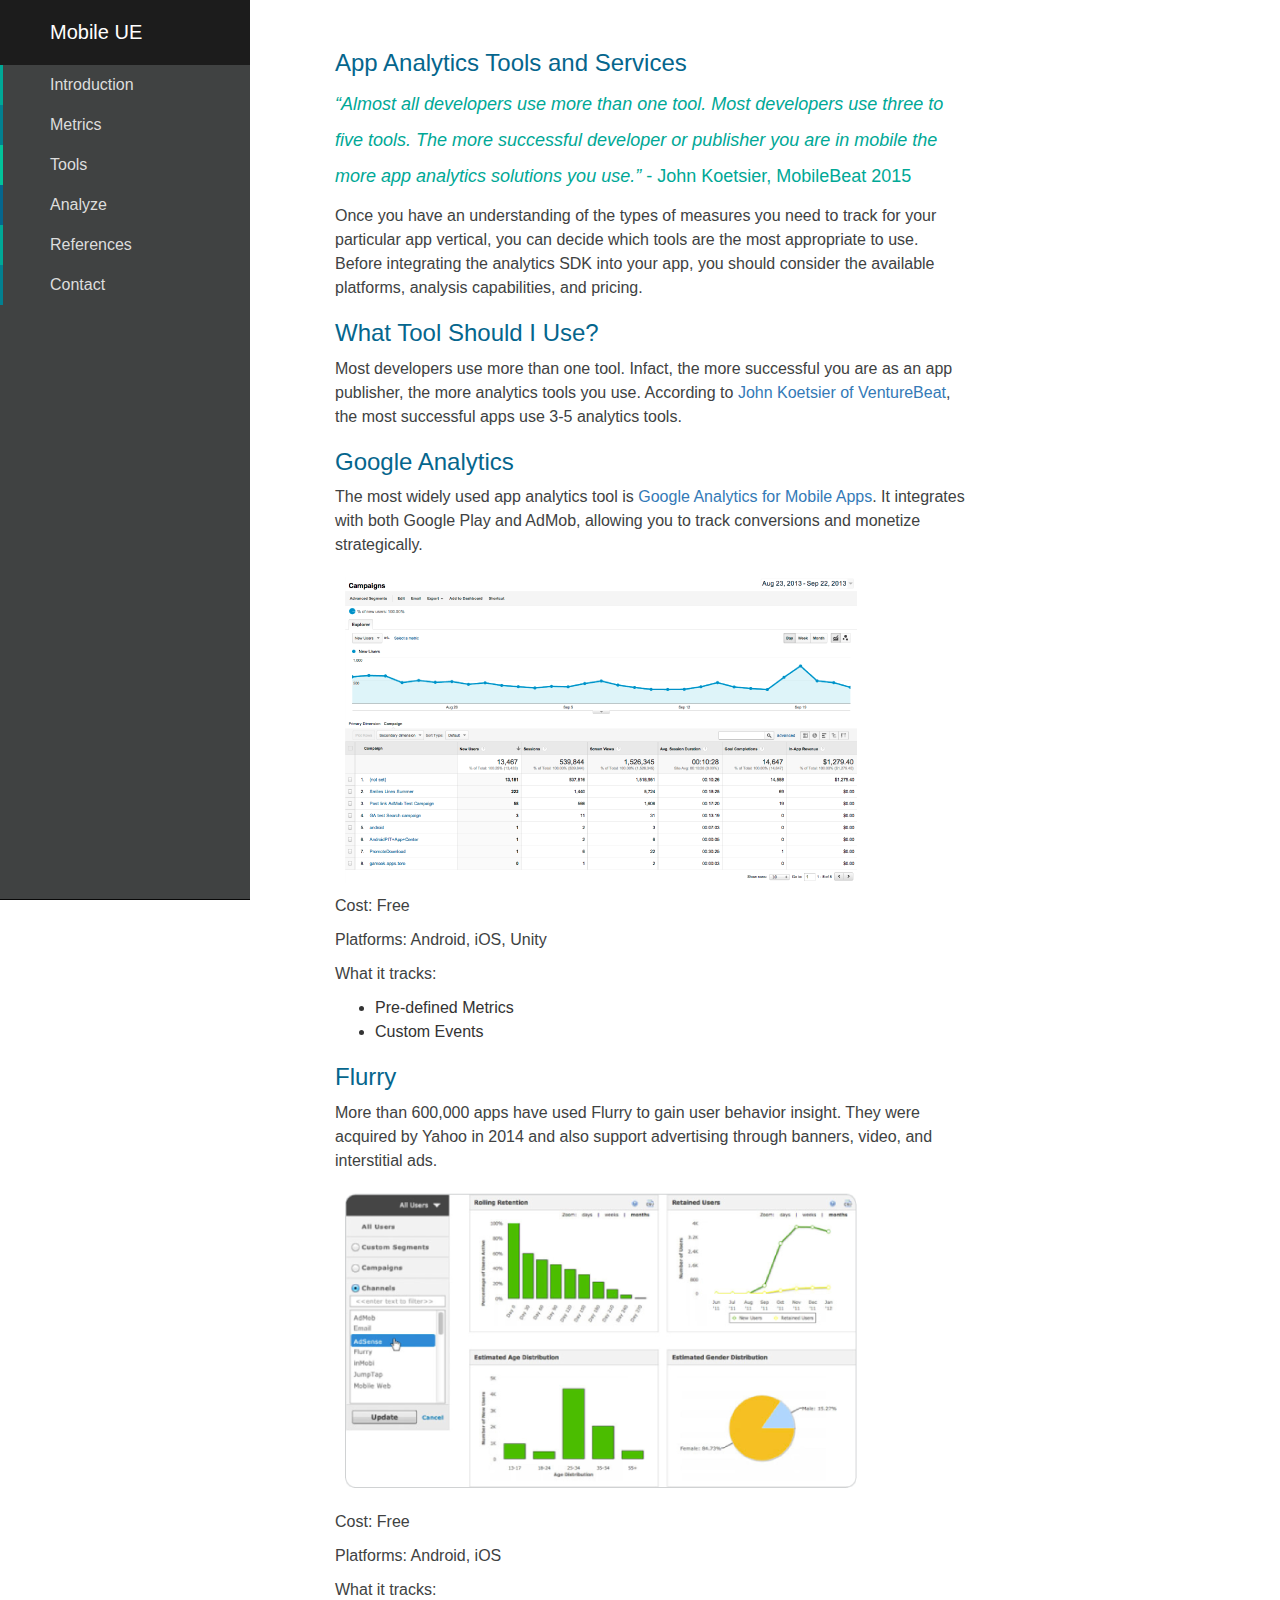
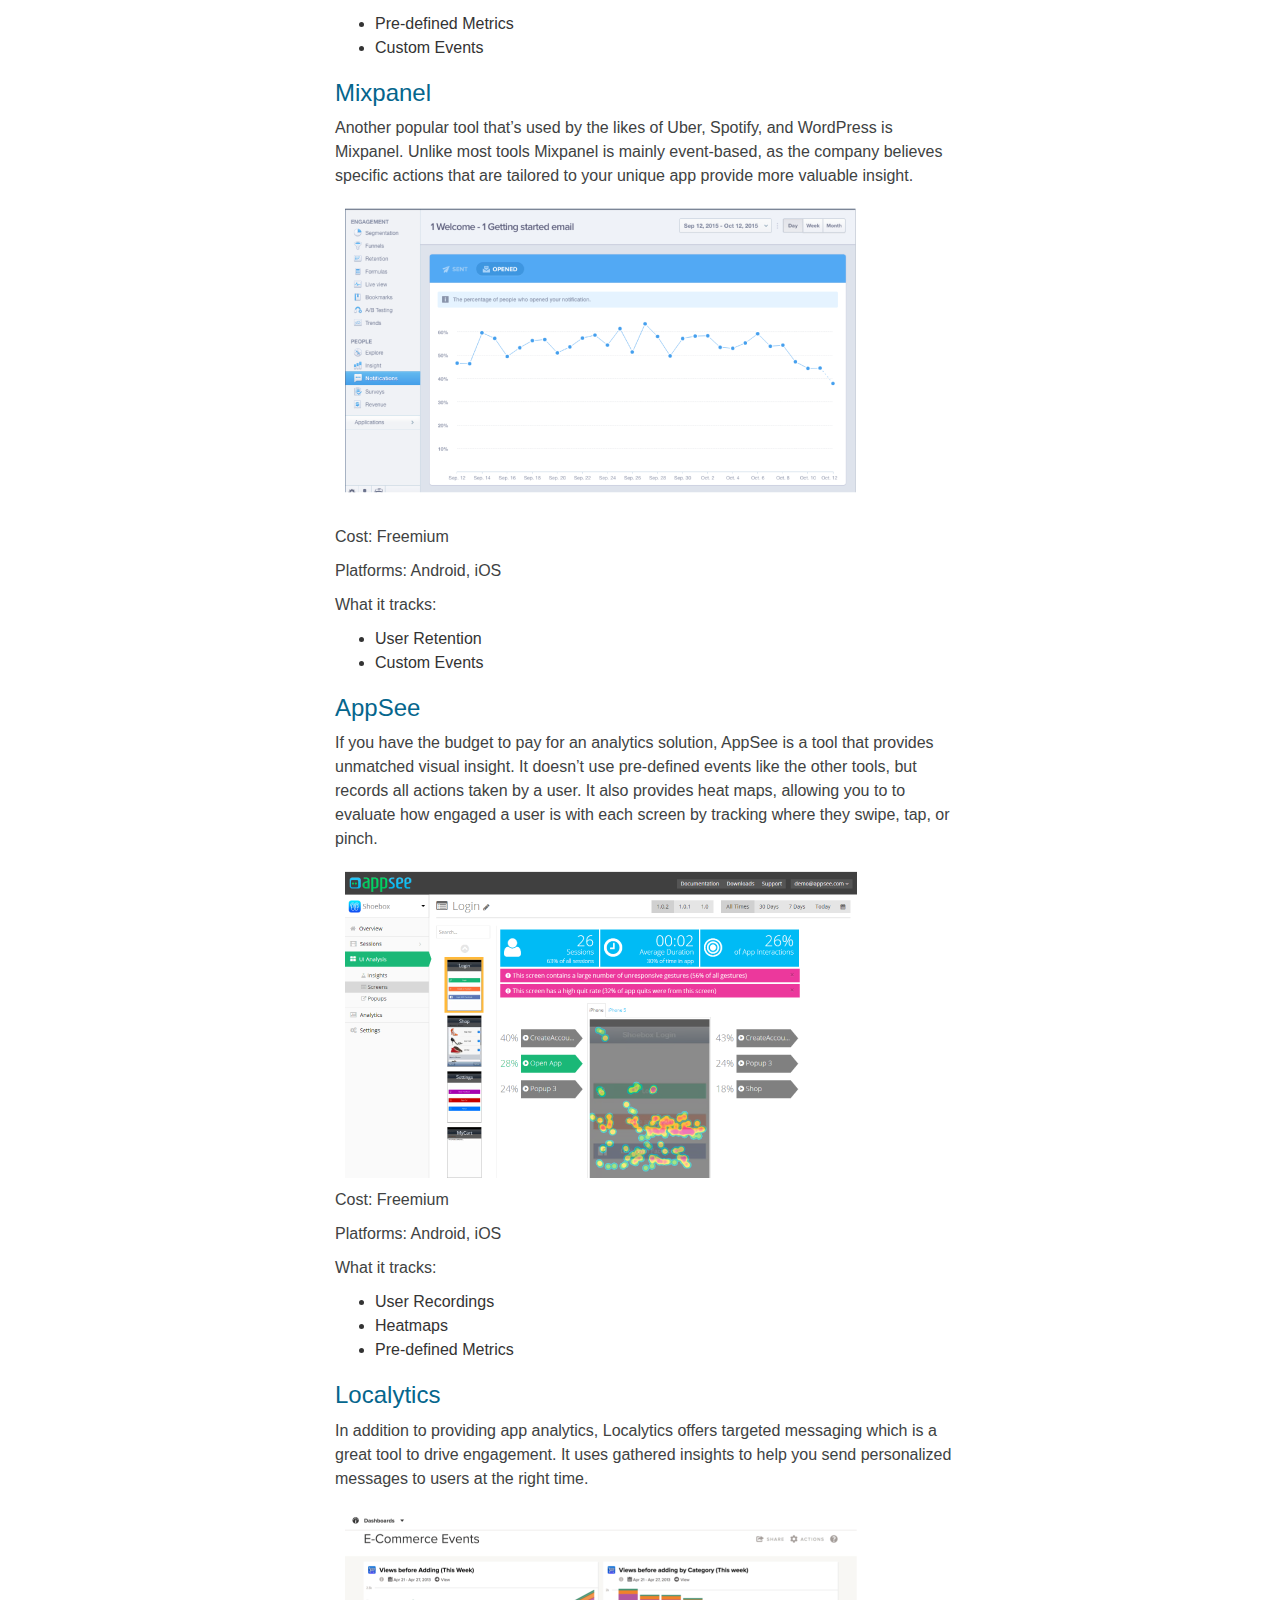
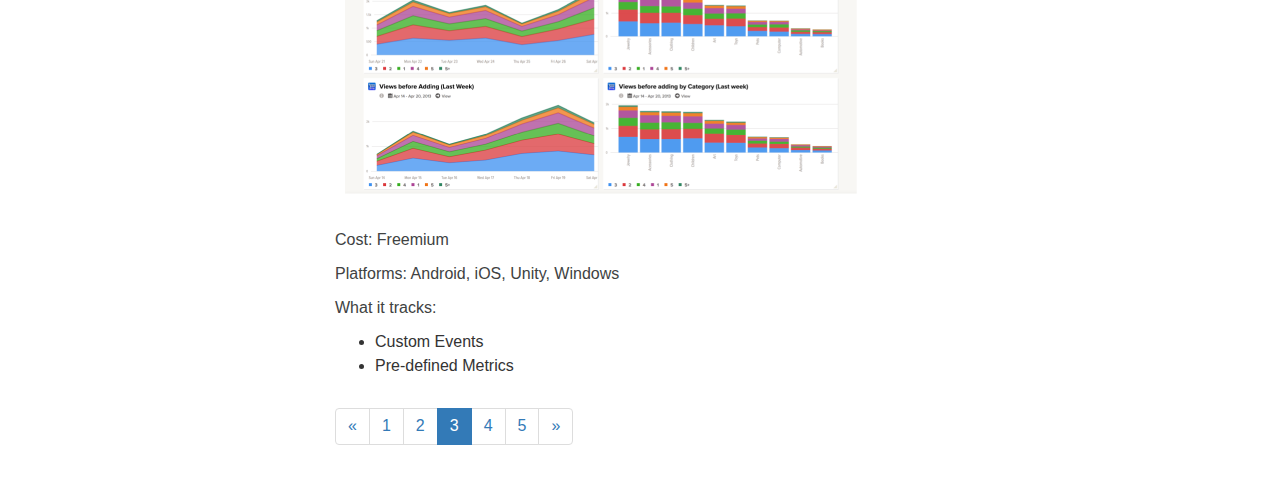
<file: tools.html>
<!DOCTYPE html>
<html lang="en">

<head>

    <meta charset="utf-8">
    <meta http-equiv="X-UA-Compatible" content="IE=edge">
    <meta name="viewport" content="width=device-width, initial-scale=1">
    <meta name="description" content="">
    <meta name="author" content="">

    <title>Metrics</title>

    <!-- Bootstrap Core CSS -->
    <link href="css/bootstrap.min.css" rel="stylesheet">

    <!-- Custom CSS -->
    <link href="css/simple-sidebar.css" rel="stylesheet">

    <!-- HTML5 Shim and Respond.js IE8 support of HTML5 elements and media queries -->
    <!-- WARNING: Respond.js doesn't work if you view the page via file:// -->
    <!--[if lt IE 9]>
        <script src="https://oss.maxcdn.com/libs/html5shiv/3.7.0/html5shiv.js"></script>
        <script src="https://oss.maxcdn.com/libs/respond.js/1.4.2/respond.min.js"></script>
    <![endif]-->

</head>

<body>

    <div id="wrapper">

<!-- Sidebar -->
        <nav class="navbar navbar-inverse navbar-fixed-top" id="sidebar-wrapper" role="navigation">
            <ul class="nav sidebar-nav">
                <li class="sidebar-brand">
                    <a href="index.html">
                       Mobile UE
                    </a>
                </li>
                <li>
                    <a href="index.html">Introduction</a>
                </li>
                <li>
                    <a href="metrics.html">Metrics</a>
                </li>
                <li>
                    <a href="tools.html">Tools</a>
                </li>
                <li>
                    <a href="analyze.html">Analyze</a>
                </li>
                 
                 <li>
                    <a href="references.html">References</a>
                </li>
            
                <li>
                    <a href="https://twitter.com/meshalockett">Contact</a>
                </li>
                
            </ul>
        </nav>
        <!-- /#sidebar-wrapper -->

        <!-- Page Content -->
        <div id="page-content-wrapper">
            <div class="container-fluid">
                <div class="row">
                    <div class="col-lg-12">
                        
                       <h1>App Analytics Tools and Services</h1>

                    <p class="green"><em>“Almost all developers use more than one tool. Most developers use three to five tools. The more successful developer or publisher you are in mobile the more app analytics solutions you use.”</em> - John Koetsier, MobileBeat 2015</p>

                    <p>Once you have an understanding of the types of measures you need to track for your particular app vertical, you can decide which tools are the most appropriate to use. Before integrating the analytics SDK into your app, you should consider the available platforms, analysis capabilities, and pricing.</p>

                    <h1>What Tool Should I Use?</h1>
                    
                    <p>Most developers use more than one tool. Infact, the more successful you are as an app publisher, the more analytics tools you use. According to <a href="https://www.youtube.com/watch?v=l4JFDWl1nIc&feature=youtu.be">John Koetsier of VentureBeat</a>, the  most successful apps use 3-5 analytics tools.</p>

                    <h1>Google Analytics</h1>
                    <p>The most widely used app analytics tool is <a href="https://www.google.com/analytics/mobile/">Google Analytics for Mobile Apps</a>. It integrates with both Google Play and AdMob, allowing you to track conversions and monetize strategically. </p>

                    <img src="img/google_analytics.png"/>

                    <p>Cost: Free</p>
                    <p>Platforms: Android, iOS, Unity</p>
                    <p>What it tracks:</p>
                    <ul>
                    <li>Pre-defined Metrics</li>
                    <li>Custom Events</li>
                    </ul>

                    <h1>Flurry</h1>
                    <p>More than 600,000 apps have used Flurry to gain user behavior insight. They were acquired by Yahoo in 2014 and also support advertising through banners, video, and interstitial ads.</p>

                    <img src="img/flurry.png"/>

                    <p>Cost: Free</p>
                    <p>Platforms: Android, iOS</p>
                    <p>What it tracks:</p>
                    <ul>
                    <li>Pre-defined Metrics</li>
                    <li>Custom Events</li>
                    </ul>

                    <h1>Mixpanel</h1>
                    <p>Another popular tool that’s used by the likes of Uber, Spotify, and WordPress is Mixpanel. Unlike most tools Mixpanel is mainly event-based, as the company believes specific actions that are tailored to your unique app provide more valuable insight.</p>

                    <img src="img/mixpanel.png"/>

                    <p>Cost: Freemium</p>
                    <p>Platforms: Android, iOS</p>
                    <p>What it tracks:</p>
                    <ul>
                    <li>User Retention</li>
                    <li>Custom Events</li>
                    </ul>

                    <h1>AppSee</h1>
                    <p>If you have the budget to pay for an analytics solution, AppSee is a tool that provides unmatched visual insight. It doesn’t use pre-defined events like the other tools, but records all actions taken by a user. It also provides heat maps, allowing you to to evaluate how engaged a user is with each screen by tracking where they swipe, tap, or pinch.</p>

                    <img src="img/appsee.png"/>

                    <p>Cost: Freemium</p>
                    <p>Platforms: Android, iOS</p>
                    <p>What it tracks:</p>
                    <ul>
                    <li>User Recordings</li>
                    <li>Heatmaps</li>
                    <li>Pre-defined Metrics</li>
                    </ul>


                <h1>Localytics</h1>
                    <p>In addition to providing app analytics, Localytics offers targeted messaging which is a great tool to drive engagement. It uses gathered insights to help you send personalized messages to users at the right time.</p>

                    <img src="img/localytics.png"/>

                    <p>Cost: Freemium</p>
                    <p>Platforms: Android, iOS, Unity, Windows</p>
                    <p>What it tracks:</p>
                    <ul>
                    <li>Custom Events</li>
                    <li>Pre-defined Metrics</li>
                    </ul>



<nav>
  <ul class="pagination">
    <li>
      <a href="metrics.html" aria-label="Previous">
        <span aria-hidden="true">&laquo;</span>
      </a>
    </li>
    <li><a href="index.html">1</a></li>
    <li><a href="metrics.html">2</a></li>
    <li class="active"><a href="tools.html">3</a></li>
    <li><a href="analyze.html">4</a></li>
    <li><a href="references.html">5</a></li>
    <li>
      <a href="analyze.html" aria-label="Next">
        <span aria-hidden="true">&raquo;</span>
      </a>
    </li>
  </ul>
</nav>





                    </div>
                </div>
            </div>
        </div>
        <!-- /#page-content-wrapper -->

    </div>
    <!-- /#wrapper -->

    <!-- jQuery -->
    <script src="js/jquery.js"></script>

    <!-- Bootstrap Core JavaScript -->
    <script src="js/bootstrap.min.js"></script>

    <!-- Menu Toggle Script -->
    <script>
    $("#menu-toggle").click(function(e) {
        e.preventDefault();
        $("#wrapper").toggleClass("toggled");
    });
    </script>

</body>

</html>
</file>
<file: css/simple-sidebar.css>
/*!
 * Start Bootstrap - Simple Sidebar HTML Template (http://startbootstrap.com)
 * Code licensed under the Apache License v2.0.
 * For details, see http://www.apache.org/licenses/LICENSE-2.0.
 */

/* Toggle Styles */

#wrapper {
    padding-left: 0;
    -webkit-transition: all 0.5s ease;
    -moz-transition: all 0.5s ease;
    -o-transition: all 0.5s ease;
    transition: all 0.5s ease;
}

#wrapper.toggled {
    padding-left: 250px;
}

#sidebar-wrapper {
    z-index: 1000;
    position: fixed;
    left: 250px;
    width: 0;
    height: 100%;
    margin-left: -250px;
    overflow-y: auto;
    background: #404242;
    -webkit-transition: all 0.5s ease;
    -moz-transition: all 0.5s ease;
    -o-transition: all 0.5s ease;
    transition: all 0.5s ease;
}

#wrapper.toggled #sidebar-wrapper {
    width: 250px;
}

#page-content-wrapper {
    width: 100%;
    position: absolute;
    padding: 15px;
}

#wrapper.toggled #page-content-wrapper {
    position: absolute;
    margin-right: -250px;
}

/* Sidebar Styles */

.sidebar-nav {
    position: absolute;
    top: 0;
    width: 250px;
    margin: 0;
    padding: 0;
    list-style: none;
}

.sidebar-nav li {
    text-indent: 20px;
    line-height: 40px;
}

.sidebar-nav li a {
    display: block;
    text-decoration: none;
    color: #999999;
}

.sidebar-nav li a:hover {
    text-decoration: none;
    color: #fff;
    background: rgba(255,255,255,0.2);
}

.sidebar-nav li a:active,
.sidebar-nav li a:focus {
    text-decoration: none;
}

.sidebar-nav > .sidebar-brand {
    height: 65px;
    font-size: 18px;
    line-height: 60px;
}

.sidebar-nav > .sidebar-brand a {
    color: #999999;
}

.sidebar-nav > .sidebar-brand a:hover {
    color: #fff;
    background: none;
}

@media(min-width:768px) {
    #wrapper {
        padding-left: 250px;
    }

    #wrapper.toggled {
        padding-left: 0;
    }

    #sidebar-wrapper {
        width: 250px;
    }

    #wrapper.toggled #sidebar-wrapper {
        width: 0;
    }

    #page-content-wrapper {
        padding: 30px 300px 20px 70px;
        position: relative;
    }

    #wrapper.toggled #page-content-wrapper {
        position: relative;
        margin-right: 0;
    }
}




.sidebar-nav {
    position: absolute;
    top: 0;
    width: 100%;
    margin: 0;
    padding: 0;
    list-style: none;
}

.sidebar-nav li {
    position: relative; 
    line-height: 20px;
    display: inline-block;
    width: 100%;
}

.sidebar-nav li:before {
    content: '';
    position: absolute;
    top: 0;
    left: 0;
    z-index: -1;
    height: 100%;
    width: 3px;
    background-color: #1c1c1c;
    -webkit-transition: width .2s ease-in;
      -moz-transition:  width .2s ease-in;
       -ms-transition:  width .2s ease-in;
            transition: width .2s ease-in;

}
.sidebar-nav li:first-child a {
    color: #fff;
    background-color: #05668D;
}
.sidebar-nav li:nth-child(2):before {
    background-color: #00A896;   
}
.sidebar-nav li:nth-child(3):before {
    background-color: #028090;   
}
.sidebar-nav li:nth-child(4):before {
    background-color: #02C39A;   
}
.sidebar-nav li:nth-child(5):before {
    background-color: #05668D;   
}
.sidebar-nav li:nth-child(6):before {
    background-color: #00A896;   
}
.sidebar-nav li:nth-child(7):before {
    background-color: #028090;   
}
.sidebar-nav li:nth-child(8):before {
    background-color: #02C39A;   
}
.sidebar-nav li:nth-child(9):before {
    background-color: #05668D;   
}
.sidebar-nav li:hover:before,
.sidebar-nav li.open:hover:before {
    width: 100%;
    -webkit-transition: width .2s ease-in;
      -moz-transition:  width .2s ease-in;
       -ms-transition:  width .2s ease-in;
            transition: width .2s ease-in;

}

.sidebar-nav li a {
    display: block;
    color: #ddd;
    text-decoration: none;
    padding: 10px 15px 10px 30px;    
}

.sidebar-nav li a:hover,
.sidebar-nav li a:active,
.sidebar-nav li a:focus,
.sidebar-nav li.open a:hover,
.sidebar-nav li.open a:active,
.sidebar-nav li.open a:focus{
    color: #fff;
    text-decoration: none;
    background-color: transparent;
}

.sidebar-nav > .sidebar-brand {
    height: 65px;
    font-size: 20px;
    line-height: 44px;
}
.sidebar-nav .dropdown-menu {
    position: relative;
    width: 100%;
    padding: 0;
    margin: 0;
    border-radius: 0;
    border: none;
    background-color: #222;
    box-shadow: none;
}
</file>
